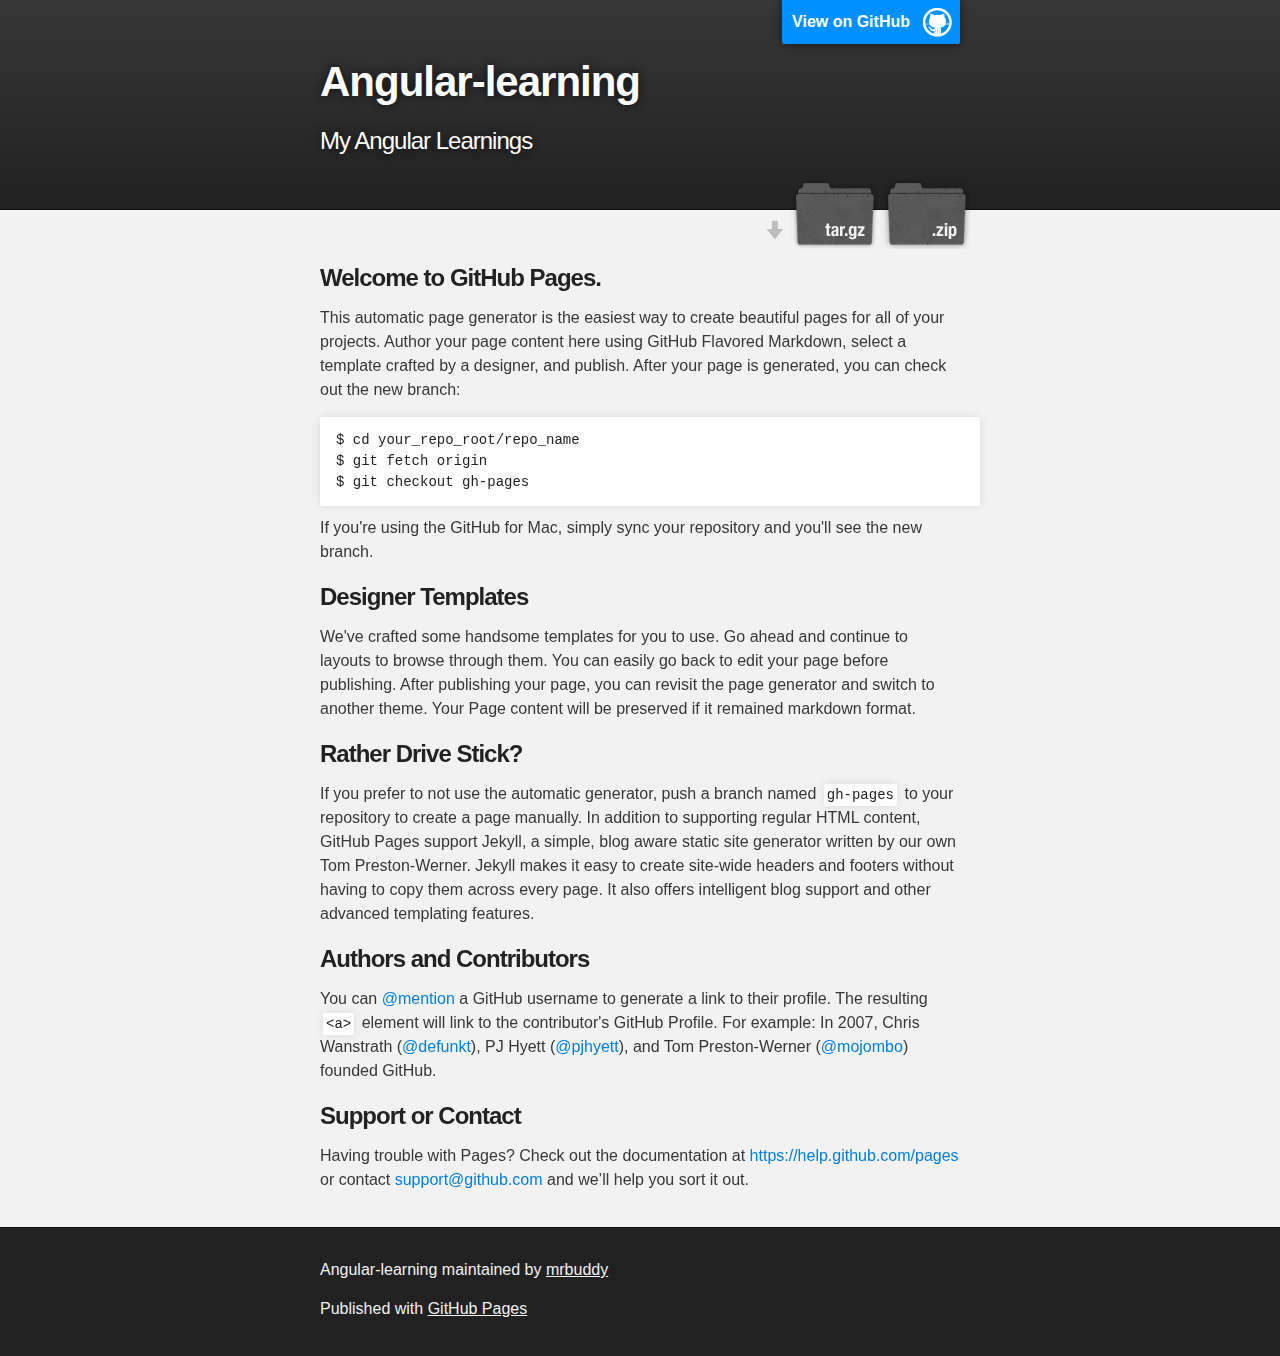
<file: index.html>
<!DOCTYPE html>
<html>

  <head>
    <meta charset='utf-8'>
    <meta http-equiv="X-UA-Compatible" content="chrome=1">
    <meta name="description" content="Angular-learning : My Angular Learnings ">

    <link rel="stylesheet" type="text/css" media="screen" href="stylesheets/stylesheet.css">

    <title>Angular-learning</title>
  </head>

  <body>

    <!-- HEADER -->
    <div id="header_wrap" class="outer">
        <header class="inner">
          <a id="forkme_banner" href="https://github.com/mrbuddy/angular-learning">View on GitHub</a>

          <h1 id="project_title">Angular-learning</h1>
          <h2 id="project_tagline">My Angular Learnings </h2>

            <section id="downloads">
              <a class="zip_download_link" href="https://github.com/mrbuddy/angular-learning/zipball/master">Download this project as a .zip file</a>
              <a class="tar_download_link" href="https://github.com/mrbuddy/angular-learning/tarball/master">Download this project as a tar.gz file</a>
            </section>
        </header>
    </div>

    <!-- MAIN CONTENT -->
    <div id="main_content_wrap" class="outer">
      <section id="main_content" class="inner">
        <h3>
<a id="welcome-to-github-pages" class="anchor" href="#welcome-to-github-pages" aria-hidden="true"><span class="octicon octicon-link"></span></a>Welcome to GitHub Pages.</h3>

<p>This automatic page generator is the easiest way to create beautiful pages for all of your projects. Author your page content here using GitHub Flavored Markdown, select a template crafted by a designer, and publish. After your page is generated, you can check out the new branch:</p>

<pre><code>$ cd your_repo_root/repo_name
$ git fetch origin
$ git checkout gh-pages
</code></pre>

<p>If you're using the GitHub for Mac, simply sync your repository and you'll see the new branch.</p>

<h3>
<a id="designer-templates" class="anchor" href="#designer-templates" aria-hidden="true"><span class="octicon octicon-link"></span></a>Designer Templates</h3>

<p>We've crafted some handsome templates for you to use. Go ahead and continue to layouts to browse through them. You can easily go back to edit your page before publishing. After publishing your page, you can revisit the page generator and switch to another theme. Your Page content will be preserved if it remained markdown format.</p>

<h3>
<a id="rather-drive-stick" class="anchor" href="#rather-drive-stick" aria-hidden="true"><span class="octicon octicon-link"></span></a>Rather Drive Stick?</h3>

<p>If you prefer to not use the automatic generator, push a branch named <code>gh-pages</code> to your repository to create a page manually. In addition to supporting regular HTML content, GitHub Pages support Jekyll, a simple, blog aware static site generator written by our own Tom Preston-Werner. Jekyll makes it easy to create site-wide headers and footers without having to copy them across every page. It also offers intelligent blog support and other advanced templating features.</p>

<h3>
<a id="authors-and-contributors" class="anchor" href="#authors-and-contributors" aria-hidden="true"><span class="octicon octicon-link"></span></a>Authors and Contributors</h3>

<p>You can <a href="https://github.com/blog/821" class="user-mention">@mention</a> a GitHub username to generate a link to their profile. The resulting <code>&lt;a&gt;</code> element will link to the contributor's GitHub Profile. For example: In 2007, Chris Wanstrath (<a href="https://github.com/defunkt" class="user-mention">@defunkt</a>), PJ Hyett (<a href="https://github.com/pjhyett" class="user-mention">@pjhyett</a>), and Tom Preston-Werner (<a href="https://github.com/mojombo" class="user-mention">@mojombo</a>) founded GitHub.</p>

<h3>
<a id="support-or-contact" class="anchor" href="#support-or-contact" aria-hidden="true"><span class="octicon octicon-link"></span></a>Support or Contact</h3>

<p>Having trouble with Pages? Check out the documentation at <a href="https://help.github.com/pages">https://help.github.com/pages</a> or contact <a href="mailto:support@github.com">support@github.com</a> and we’ll help you sort it out.</p>
      </section>
    </div>

    <!-- FOOTER  -->
    <div id="footer_wrap" class="outer">
      <footer class="inner">
        <p class="copyright">Angular-learning maintained by <a href="https://github.com/mrbuddy">mrbuddy</a></p>
        <p>Published with <a href="http://pages.github.com">GitHub Pages</a></p>
      </footer>
    </div>

    

  </body>
</html>
</file>
<file: stylesheets/stylesheet.css>
/*******************************************************************************
Slate Theme for GitHub Pages
by Jason Costello, @jsncostello
*******************************************************************************/

@import url(pygment_trac.css);

/*******************************************************************************
MeyerWeb Reset
*******************************************************************************/

html, body, div, span, applet, object, iframe,
h1, h2, h3, h4, h5, h6, p, blockquote, pre,
a, abbr, acronym, address, big, cite, code,
del, dfn, em, img, ins, kbd, q, s, samp,
small, strike, strong, sub, sup, tt, var,
b, u, i, center,
dl, dt, dd, ol, ul, li,
fieldset, form, label, legend,
table, caption, tbody, tfoot, thead, tr, th, td,
article, aside, canvas, details, embed,
figure, figcaption, footer, header, hgroup,
menu, nav, output, ruby, section, summary,
time, mark, audio, video {
  margin: 0;
  padding: 0;
  border: 0;
  font: inherit;
  vertical-align: baseline;
}

/* HTML5 display-role reset for older browsers */
article, aside, details, figcaption, figure,
footer, header, hgroup, menu, nav, section {
  display: block;
}

ol, ul {
  list-style: none;
}

table {
  border-collapse: collapse;
  border-spacing: 0;
}

/*******************************************************************************
Theme Styles
*******************************************************************************/

body {
  box-sizing: border-box;
  color:#373737;
  background: #212121;
  font-size: 16px;
  font-family: 'Myriad Pro', Calibri, Helvetica, Arial, sans-serif;
  line-height: 1.5;
  -webkit-font-smoothing: antialiased;
}

h1, h2, h3, h4, h5, h6 {
  margin: 10px 0;
  font-weight: 700;
  color:#222222;
  font-family: 'Lucida Grande', 'Calibri', Helvetica, Arial, sans-serif;
  letter-spacing: -1px;
}

h1 {
  font-size: 36px;
  font-weight: 700;
}

h2 {
  padding-bottom: 10px;
  font-size: 32px;
  background: url('../images/bg_hr.png') repeat-x bottom;
}

h3 {
  font-size: 24px;
}

h4 {
  font-size: 21px;
}

h5 {
  font-size: 18px;
}

h6 {
  font-size: 16px;
}

p {
  margin: 10px 0 15px 0;
}

footer p {
  color: #f2f2f2;
}

a {
  text-decoration: none;
  color: #007edf;
  text-shadow: none;

  transition: color 0.5s ease;
  transition: text-shadow 0.5s ease;
  -webkit-transition: color 0.5s ease;
  -webkit-transition: text-shadow 0.5s ease;
  -moz-transition: color 0.5s ease;
  -moz-transition: text-shadow 0.5s ease;
  -o-transition: color 0.5s ease;
  -o-transition: text-shadow 0.5s ease;
  -ms-transition: color 0.5s ease;
  -ms-transition: text-shadow 0.5s ease;
}

a:hover, a:focus {text-decoration: underline;}

footer a {
  color: #F2F2F2;
  text-decoration: underline;
}

em {
  font-style: italic;
}

strong {
  font-weight: bold;
}

img {
  position: relative;
  margin: 0 auto;
  max-width: 739px;
  padding: 5px;
  margin: 10px 0 10px 0;
  border: 1px solid #ebebeb;

  box-shadow: 0 0 5px #ebebeb;
  -webkit-box-shadow: 0 0 5px #ebebeb;
  -moz-box-shadow: 0 0 5px #ebebeb;
  -o-box-shadow: 0 0 5px #ebebeb;
  -ms-box-shadow: 0 0 5px #ebebeb;
}

p img {
  display: inline;
  margin: 0;
  padding: 0;
  vertical-align: middle;
  text-align: center;
  border: none;
}

pre, code {
  width: 100%;
  color: #222;
  background-color: #fff;

  font-family: Monaco, "Bitstream Vera Sans Mono", "Lucida Console", Terminal, monospace;
  font-size: 14px;

  border-radius: 2px;
  -moz-border-radius: 2px;
  -webkit-border-radius: 2px;
}

pre {
  width: 100%;
  padding: 10px;
  box-shadow: 0 0 10px rgba(0,0,0,.1);
  overflow: auto;
}

code {
  padding: 3px;
  margin: 0 3px;
  box-shadow: 0 0 10px rgba(0,0,0,.1);
}

pre code {
  display: block;
  box-shadow: none;
}

blockquote {
  color: #666;
  margin-bottom: 20px;
  padding: 0 0 0 20px;
  border-left: 3px solid #bbb;
}


ul, ol, dl {
  margin-bottom: 15px
}

ul {
  list-style-position: inside;
  list-style: disc;
  padding-left: 20px;
}

ol {
  list-style-position: inside;
  list-style: decimal;
  padding-left: 20px;
}

dl dt {
  font-weight: bold;
}

dl dd {
  padding-left: 20px;
  font-style: italic;
}

dl p {
  padding-left: 20px;
  font-style: italic;
}

hr {
  height: 1px;
  margin-bottom: 5px;
  border: none;
  background: url('../images/bg_hr.png') repeat-x center;
}

table {
  border: 1px solid #373737;
  margin-bottom: 20px;
  text-align: left;
 }

th {
  font-family: 'Lucida Grande', 'Helvetica Neue', Helvetica, Arial, sans-serif;
  padding: 10px;
  background: #373737;
  color: #fff;
 }

td {
  padding: 10px;
  border: 1px solid #373737;
 }

form {
  background: #f2f2f2;
  padding: 20px;
}

/*******************************************************************************
Full-Width Styles
*******************************************************************************/

.outer {
  width: 100%;
}

.inner {
  position: relative;
  max-width: 640px;
  padding: 20px 10px;
  margin: 0 auto;
}

#forkme_banner {
  display: block;
  position: absolute;
  top:0;
  right: 10px;
  z-index: 10;
  padding: 10px 50px 10px 10px;
  color: #fff;
  background: url('../images/blacktocat.png') #0090ff no-repeat 95% 50%;
  font-weight: 700;
  box-shadow: 0 0 10px rgba(0,0,0,.5);
  border-bottom-left-radius: 2px;
  border-bottom-right-radius: 2px;
}

#header_wrap {
  background: #212121;
  background: -moz-linear-gradient(top, #373737, #212121);
  background: -webkit-linear-gradient(top, #373737, #212121);
  background: -ms-linear-gradient(top, #373737, #212121);
  background: -o-linear-gradient(top, #373737, #212121);
  background: linear-gradient(top, #373737, #212121);
}

#header_wrap .inner {
  padding: 50px 10px 30px 10px;
}

#project_title {
  margin: 0;
  color: #fff;
  font-size: 42px;
  font-weight: 700;
  text-shadow: #111 0px 0px 10px;
}

#project_tagline {
  color: #fff;
  font-size: 24px;
  font-weight: 300;
  background: none;
  text-shadow: #111 0px 0px 10px;
}

#downloads {
  position: absolute;
  width: 210px;
  z-index: 10;
  bottom: -40px;
  right: 0;
  height: 70px;
  background: url('../images/icon_download.png') no-repeat 0% 90%;
}

.zip_download_link {
  display: block;
  float: right;
  width: 90px;
  height:70px;
  text-indent: -5000px;
  overflow: hidden;
  background: url(../images/sprite_download.png) no-repeat bottom left;
}

.tar_download_link {
  display: block;
  float: right;
  width: 90px;
  height:70px;
  text-indent: -5000px;
  overflow: hidden;
  background: url(../images/sprite_download.png) no-repeat bottom right;
  margin-left: 10px;
}

.zip_download_link:hover {
  background: url(../images/sprite_download.png) no-repeat top left;
}

.tar_download_link:hover {
  background: url(../images/sprite_download.png) no-repeat top right;
}

#main_content_wrap {
  background: #f2f2f2;
  border-top: 1px solid #111;
  border-bottom: 1px solid #111;
}

#main_content {
  padding-top: 40px;
}

#footer_wrap {
  background: #212121;
}



/*******************************************************************************
Small Device Styles
*******************************************************************************/

@media screen and (max-width: 480px) {
  body {
    font-size:14px;
  }

  #downloads {
    display: none;
  }

  .inner {
    min-width: 320px;
    max-width: 480px;
  }

  #project_title {
  font-size: 32px;
  }

  h1 {
    font-size: 28px;
  }

  h2 {
    font-size: 24px;
  }

  h3 {
    font-size: 21px;
  }

  h4 {
    font-size: 18px;
  }

  h5 {
    font-size: 14px;
  }

  h6 {
    font-size: 12px;
  }

  code, pre {
    min-width: 320px;
    max-width: 480px;
    font-size: 11px;
  }

}
</file>
